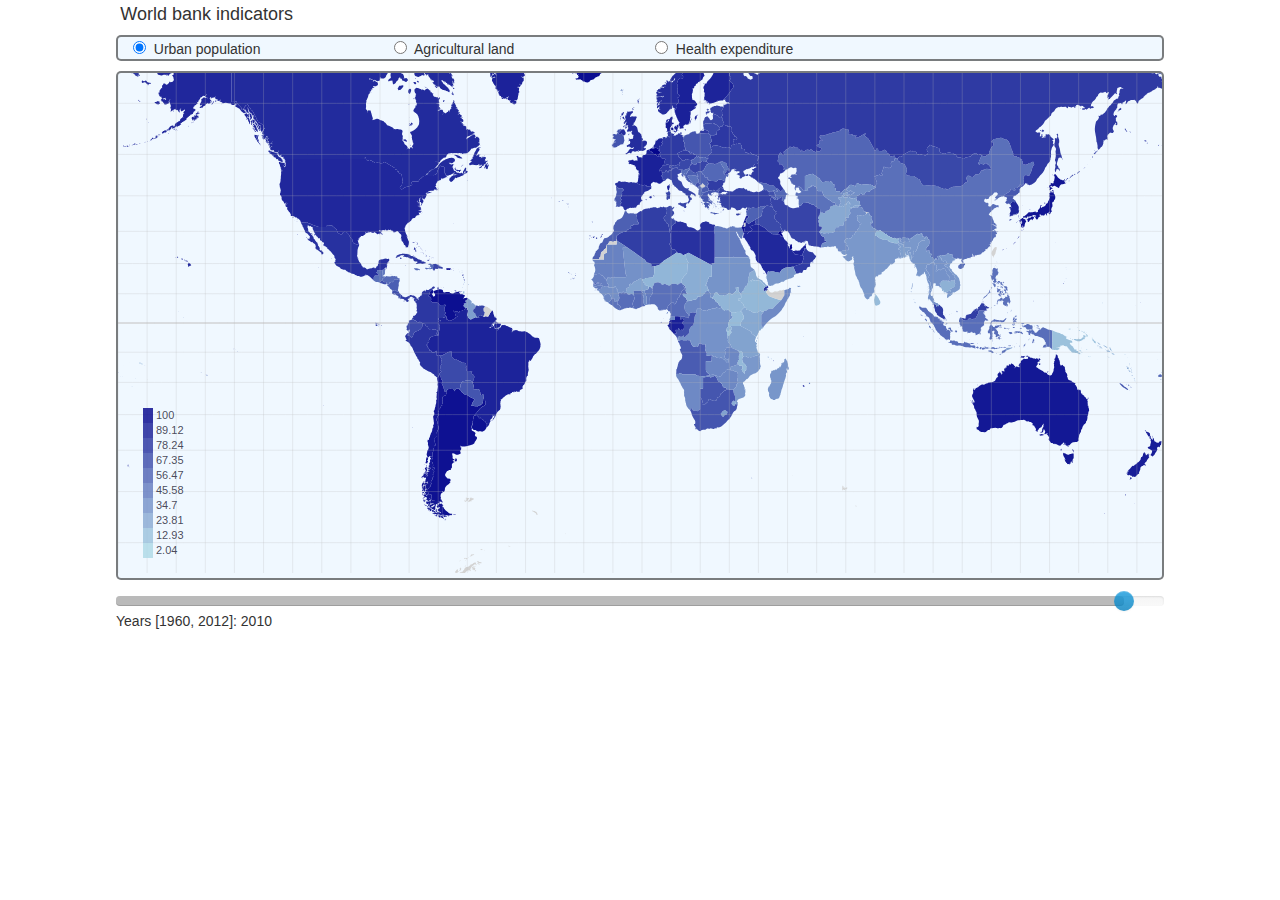
<file: Index.html>
<!DOCTYPE html>
<meta charset="utf-8">
<title>D3 World Map Template | TechSlides</title>
<head>
    <link  rel="stylesheet" type="text/css" href="css/map.css">
    <!--jquery-->
    <script type="text/javascript" src="js/jquery-2.1.0.min.js"></script>
    <!-- Bootstrap 3 -->
    <link  rel="stylesheet" type="text/css" href="css/bootstrap.min.css">
    <link  rel="stylesheet" type="text/css" href="css/bootstrap-theme.min.css">
    <link  rel="stylesheet" type="text/css" href="css/chart.css">
    <script type="text/javascript" src="js/bootstrap.min.js"></script>
    <!--slider-->
    <link  rel="stylesheet" type="text/css" href="css/bootstrap-slider.css">
    <script type="text/javascript" src="js/bootstrap-slider.js"></script>
</head>
<body id="bodi">
<h4 id="title">World bank indicators</h4>
<div>
    <div class="row">
        <div id="dataSets">
            <div class="col-md-3">
                <input id="urbpop" value="urbpop" type="radio" checked="true" name="dataSets"/>&nbsp Urban population
            </div>
            <div class="col-md-3">
                <input id="agrlnd" value="agrlnd" type="radio" name="dataSets" />&nbsp Agricultural land
            </div>
            <!--Health expenditure (% of GDP)-->
            <div class="col-md-3">
                <input id="health" value="health" type="radio" name="dataSets" />&nbsp Health expenditure
            </div>
        </div>
    </div>
    <div class="row">
        <div id="container" ></div>
    </div>
    <div class="row">
        <div class="slider-container">
            <input id="slider" data-slider-id='slider'
                   type="text" data-slider-min="1960"
                   data-slider-max="2012"
                   data-slider-step="1"
                   data-slider-value="2010"
                   data-slider-tooltip="hide"
                    />
            <span>Years [1960, 2012]: <span id="sliderVal">2010</span></span>
        </div>
    </div>
</div>
<script src="js/d3.min.js"></script>
<script src="js/topojson.v1.min.js"></script>
<script src="js/map.js"></script>

<!--start modal-->
<!-- Modal -->
<div class="modal fade" id="myModal" tabindex="-1" role="dialog" aria-labelledby="myModalLabel" aria-hidden="true">
    <div class="modal-dialog">
        <div class="modal-content">
            <div class="modal-header">
                <button type="button" class="close" data-dismiss="modal" aria-hidden="true">&times;</button>
                <h4 class="modal-title" id="myModalLabel"></h4>
            </div>
            <div class="modal-body">
                <div id="countryChart">
                </div>
            </div>
            <div class="modal-footer">
                <button type="button" class="btn btn-primary" data-dismiss="modal">Close</button>
            </div>
        </div>
    </div>
</div>
<!--end modal-->
</body>
</html>
</file>
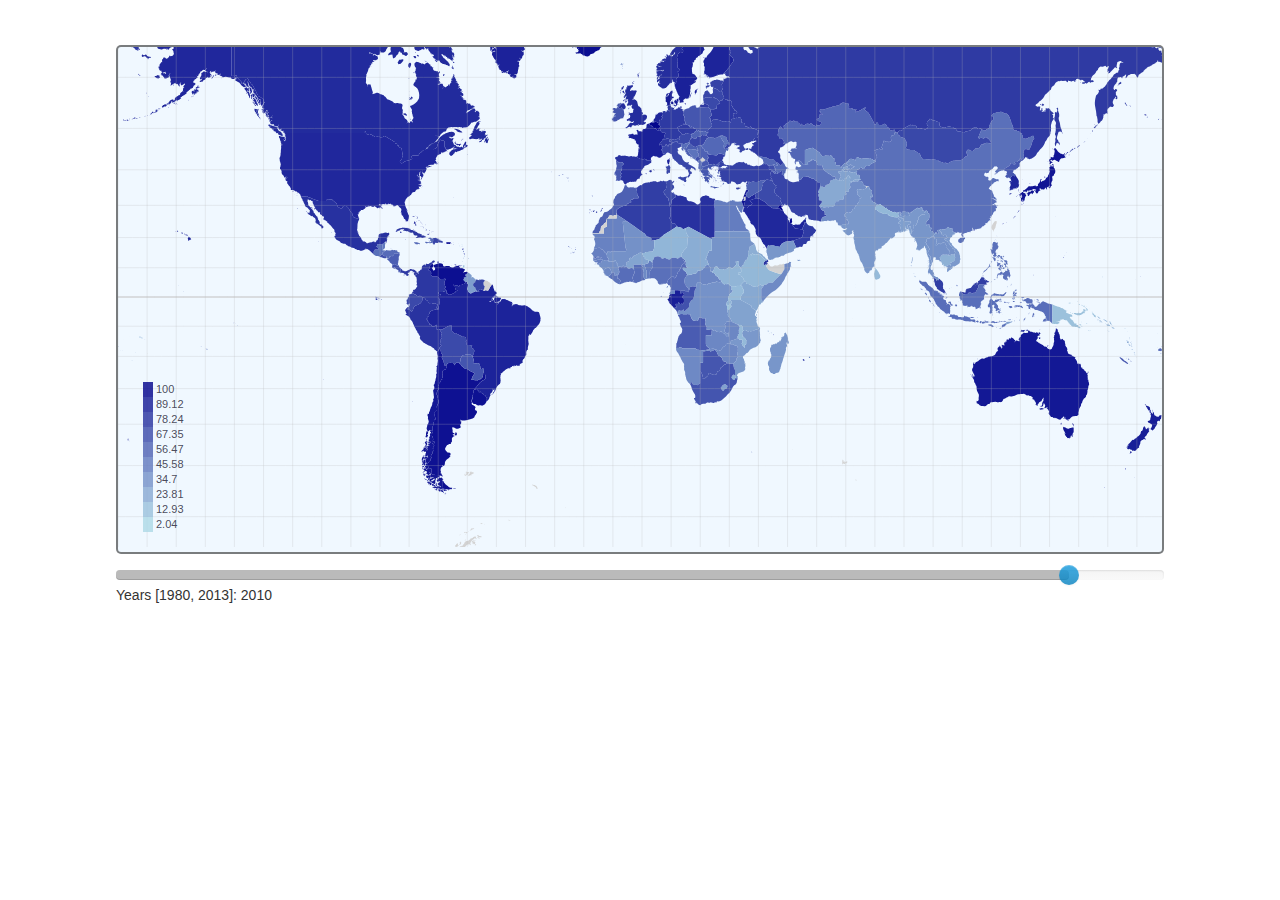
<file: worldmapindex.html>
<!DOCTYPE html>
<meta charset="utf-8">
<title>D3 World Map Template | TechSlides</title>
<head>
<link  rel="stylesheet" type="text/css" href="css/map.css">
<!--jquery-->
<script type="text/javascript" src="js/jquery-2.1.0.min.js"></script>
<!-- Bootstrap 3 -->
<link  rel="stylesheet" type="text/css" href="css/bootstrap.min.css">
<link  rel="stylesheet" type="text/css" href="css/bootstrap-theme.min.css">
<script type="text/javascript" src="js/bootstrap.min.js"></script>
<!--slider-->
<link  rel="stylesheet" type="text/css" href="css/bootstrap-slider.css">
<script type="text/javascript" src="js/bootstrap-slider.js"></script>
</head>
<body>
  <br><br>
  <div>
      <div class="row">
          <div  id="container" ></div>
      </div>
      <div class="row">
          <div class="slider-container">
              <input id="slider" data-slider-id='slider'
                     type="text" data-slider-min="1980"
                     data-slider-max="2013"
                     data-slider-step="1"
                     data-slider-value="2010"
                     data-slider-tooltip="hide"
                      />
              <span>Years [1980, 2013]: <span id="sliderVal">2010</span></span>
          </div>
      </div>
  </div>
<script src="js/d3.min.js"></script>
<script src="js/topojson.v1.min.js"></script>
<script src="js/map.js"></script>
</body>
</html>
</file>
<file: css/map.css>
.country:hover{
    stroke: #fff;
    stroke-width: 1.5px;
}
.text{
    font-size:10px;
    text-transform:capitalize;
}
#title{
    margin:5px 9.4%;
}

#container, #dataSets  {
    margin:5px 10%;
    border:2px solid rgba(65, 65, 65, 0.68);
    border-radius: 5px;
    height:90%;
    overflow:hidden;
    background: #F0F8FF;
}
/*#container {*/
/*border:1px solid #000;*/
/*border-radius: 5px;*/
/*overflow:hidden;*/
/*background: #F0F8FF;*/
/*}*/
.hidden {
    display: none;
}
div.tooltip {
    color: #222;
    background: #fff;
    padding: .5em;
    text-shadow: #f5f5f5 0 1px 0;
    border-radius: 2px;
    box-shadow: 0px 0px 2px 0px #a6a6a6;
    opacity: 0.9;
    position: absolute;
}
.graticule {
    fill: none;
    stroke: #bbb;
    stroke-width: .5px;
    stroke-opacity: .5;
}
.equator {
    stroke: #ccc;
    stroke-width: 1px;
}
/*slider*/
#slider .slider-selection {
    background: #BABABA;
}
.slider-container{
    margin:5px 10%
}
/*legend text*/
#legendText{
    /*: 11px;*/
    fill: rgba(71, 71, 87, 0.97);
}

#bodi{
    overflow-y: scroll;
    overflow-x: hidden;
}
</file>
<file: css/chart.css>
#countryChart {
    /*font: 11px sans-serif;*/
    margin: 0;
}

path.line {
    fill: none;
    stroke: #666;
    stroke-width: 1.5px;
}

path.area {
    fill: #e7e7e7;
}

.axis {
    shape-rendering: crispEdges;
}

.x.axis line {
    stroke: #fff;
}

.x.axis .minor {
    stroke-opacity: .5;
}

.x.axis path {
    display: none;
}

.y.axis line, .y.axis path {
    fill: none;
    stroke: #000;
}

.overlay {
    fill: none;
    pointer-events: all;
}

.focus circle {
    fill: none;
    stroke: steelblue;
}
body.modal-open, .modal-open , .modal-open {
    margin-right: 0;
}

.modal {
    overflow-y: auto;
}
</file>
